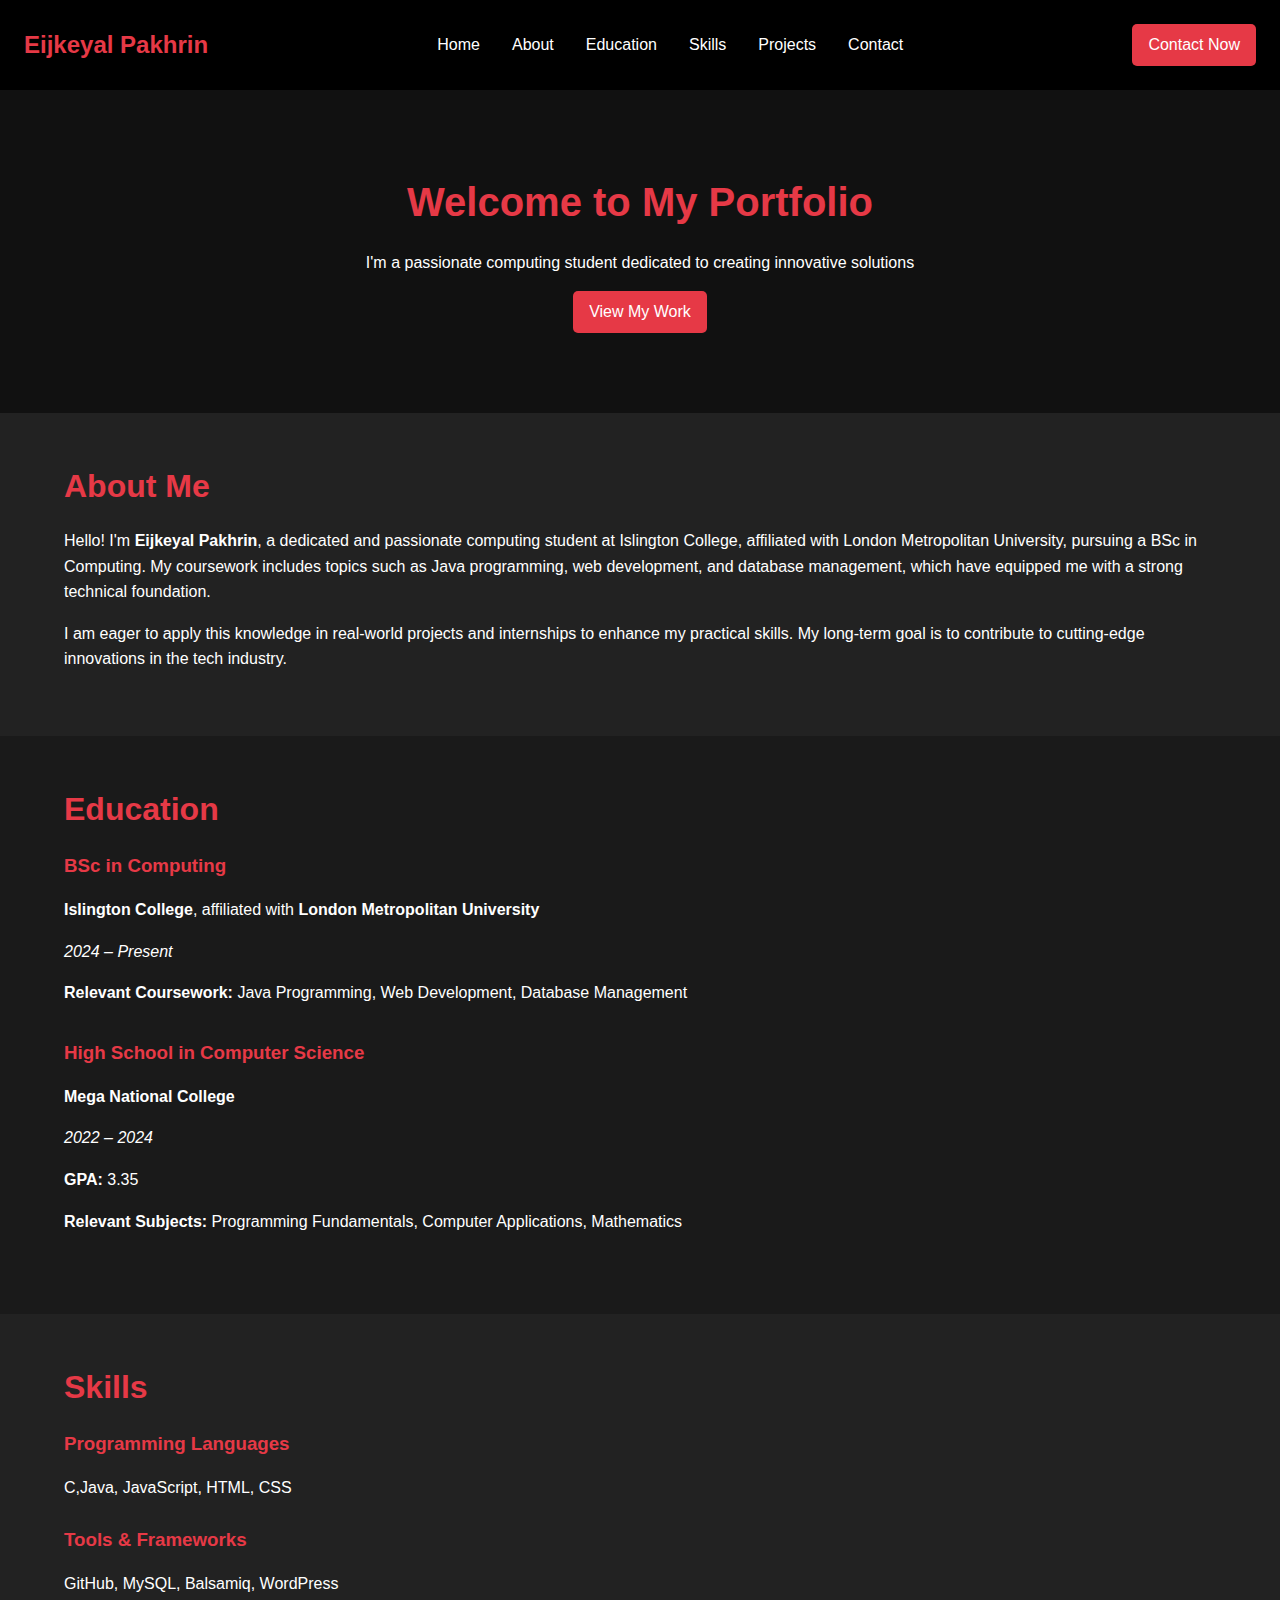
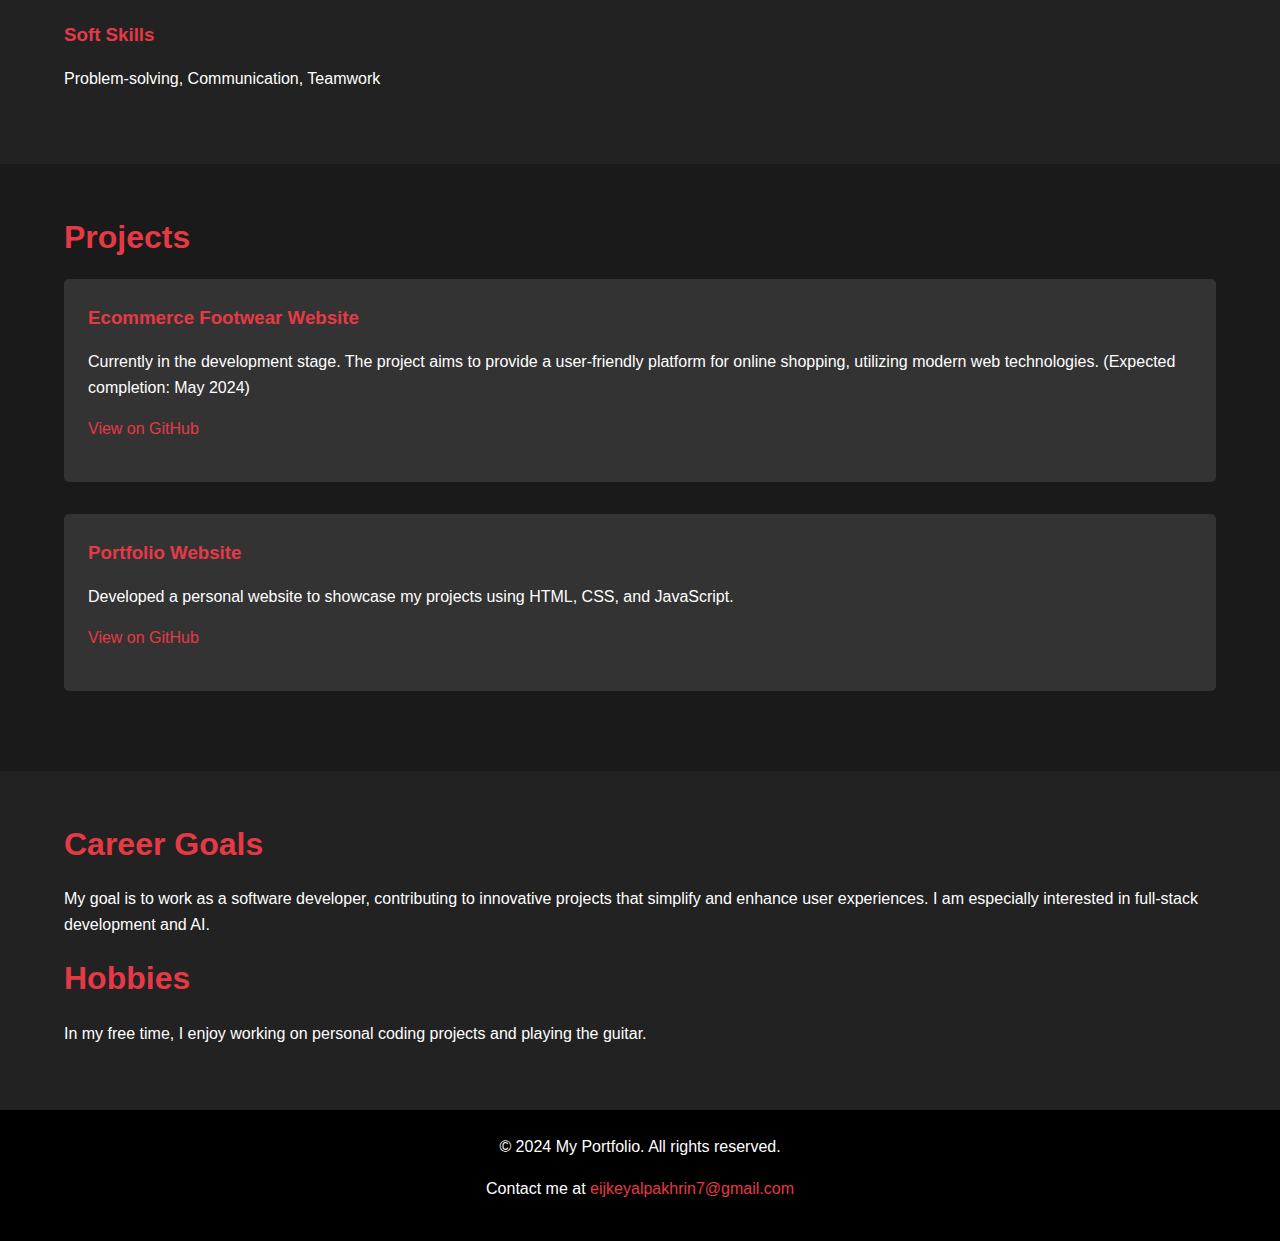
<file: eijkeyalaboutsection.html>
<!DOCTYPE html>
<html lang="en">
<head>
    <meta charset="UTF-8">
    <meta name="viewport" content="width=device-width, initial-scale=1.0">
    <title>Project Portfolio</title>
    <style>
        /* Reset and Base Styles */
        * {
            margin: 0;
            padding: 0;
            box-sizing: border-box;
        }

        body {
            font-family: Arial, sans-serif;
            background-color: #111;
            color: #fff;
            line-height: 1.6;
        }

        /* Typography */
        h1, h2, h3 {
            color: #e63946;
            margin-bottom: 1rem;
        }

        h1 {
            font-size: 2.5rem;
        }

        h2 {
            font-size: 2rem;
        }

        p {
            margin-bottom: 1rem;
        }

        /* Layout */
        section {
            padding: 3rem 1.5rem;
        }

        .container {
            max-width: 1200px;
            margin: 0 auto;
            padding: 0 1.5rem;
        }

        /* Navbar */
        nav {
            display: flex;
            justify-content: space-between;
            align-items: center;
            padding: 1.5rem;
            background-color: #000;
            position: sticky;
            top: 0;
            z-index: 100;
        }

        .logo {
            font-size: 1.5rem;
            font-weight: bold;
            color: #e63946;
        }

        .nav-links {
            display: flex;
            list-style: none;
        }

        .nav-links li {
            margin: 0 1rem;
        }

        .nav-links a {
            color: #fff;
            text-decoration: none;
            transition: color 0.3s;
        }

        .nav-links a:hover {
            color: #e63946;
        }

        .btn {
            display: inline-block;
            background-color: #e63946;
            color: #fff;
            padding: 0.5rem 1rem;
            border-radius: 5px;
            text-decoration: none;
            transition: background-color 0.3s;
        }

        .btn:hover {
            background-color: #d62828;
        }

        /* Hero Section */
        .hero {
            text-align: center;
            padding: 5rem 1.5rem;
            background-color: #111;
        }

        /* About Section */
        .about {
            background-color: #222;
        }

        /* Education Section */
        .education {
            background-color: #1a1a1a;
        }

        .education-item {
            margin-bottom: 2rem;
        }

        /* Skills Section */
        .skills {
            background-color: #222;
        }

        .skills-category {
            margin-bottom: 1.5rem;
        }

        /* Projects Section */
        .projects {
            background-color: #1a1a1a;
        }

        .project-item {
            margin-bottom: 2rem;
            padding: 1.5rem;
            background-color: #333;
            border-radius: 5px;
        }

        /* Goals & Hobbies Section */
        .goals-hobbies {
            background-color: #222;
        }

        /* Footer */
        footer {
            text-align: center;
            padding: 1.5rem;
            background-color: #000;
        }

        footer a {
            color: #e63946;
            text-decoration: none;
        }

        footer a:hover {
            text-decoration: underline;
        }
    </style>
</head>
<body>
    <!-- Navbar -->
    <nav>
        <div class="logo">Eijkeyal Pakhrin</div>
        <ul class="nav-links">
            <li><a href="#home">Home</a></li>
            <li><a href="#about">About</a></li>
            <li><a href="#education">Education</a></li>
            <li><a href="#skills">Skills</a></li>
            <li><a href="#projects">Projects</a></li>
            <li><a href="#contact">Contact</a></li>
        </ul>
        <a href="#contact" class="btn">Contact Now</a>
    </nav>

    <!-- Hero Section -->
    <section class="hero">
        <div class="container">
            <h1>Welcome to My Portfolio</h1>
            <p>I'm a passionate computing student dedicated to creating innovative solutions</p>
            <a href="#projects" class="btn">View My Work</a>
        </div>
    </section>

    <!-- About Section -->
    <section id="about" class="about">
        <div class="container">
            <h2>About Me</h2>
            <p>
                Hello! I'm <strong>Eijkeyal Pakhrin</strong>, a dedicated and passionate computing student at Islington College, 
                affiliated with London Metropolitan University, pursuing a BSc in Computing. My coursework includes topics 
                such as Java programming, web development, and database management, which have equipped me with a strong 
                technical foundation.
            </p>
            <p>
                I am eager to apply this knowledge in real-world projects and internships to enhance my practical skills. 
                My long-term goal is to contribute to cutting-edge innovations in the tech industry.
            </p>
        </div>
    </section>

    <!-- Education Section -->
    <section id="education" class="education">
        <div class="container">
            <h2>Education</h2>
            
            <div class="education-item">
                <h3>BSc in Computing</h3>
                <p><strong>Islington College</strong>, affiliated with <strong>London Metropolitan University</strong></p>
                <p><em>2024 – Present</em></p>
                <p><strong>Relevant Coursework:</strong> Java Programming, Web Development, Database Management</p>
            </div>
            
            <div class="education-item">
                <h3>High School in Computer Science</h3>
                <p><strong>Mega National College</strong></p>
                <p><em>2022 – 2024</em></p>
                <p><strong>GPA:</strong> 3.35</p>
                <p><strong>Relevant Subjects:</strong> Programming Fundamentals, Computer Applications, Mathematics</p>
            </div>
        </div>
    </section>

    <!-- Skills Section -->
    <section id="skills" class="skills">
        <div class="container">
            <h2>Skills</h2>
            
            <div class="skills-category">
                <h3>Programming Languages</h3>
                <p>C,Java, JavaScript, HTML, CSS</p>
            </div>
            
            <div class="skills-category">
                <h3>Tools & Frameworks</h3>
                <p>GitHub, MySQL, Balsamiq, WordPress</p>
            </div>
            
            <div class="skills-category">
                <h3>Soft Skills</h3>
                <p>Problem-solving, Communication, Teamwork</p>
            </div>
        </div>
    </section>

    <!-- Projects Section -->
    <section id="projects" class="projects">
        <div class="container">
            <h2>Projects</h2>
            <div class="project-item">
                 <h3>Ecommerce Footwear Website</h3>
                <p>Currently in the development stage. The project aims to provide a user-friendly platform for online shopping, utilizing modern web technologies. (Expected completion: May 2024)
             </p>
        <p>
        <a href="https://github.com/Eijkeyal/Final-Product/tree/main/New_folder" target="_blank" style="color: #e63946; text-decoration: none;">
            View on GitHub
        </a>
    </p>
</div>

<div class="project-item">
    <h3>Portfolio Website</h3>
    <p>
        Developed a personal website to showcase my projects using HTML, CSS, and JavaScript.
    </p>
    <p>
        <a href="https://github.com/your-username/portfolio-website" target="_blank" style="color: #e63946; text-decoration: none;">
            View on GitHub
        </a>
    </p>
</div>
    </section>

    <!-- Goals & Hobbies Section -->
    <section class="goals-hobbies">
        <div class="container">
            <div class="goals">
                <h2>Career Goals</h2>
                <p>
                    My goal is to work as a software developer, contributing to innovative projects that simplify 
                    and enhance user experiences. I am especially interested in full-stack development and AI.
                </p>
            </div>
            
            <div class="hobbies">
                <h2>Hobbies</h2>
                <p>In my free time, I enjoy working on personal coding projects and playing the guitar.</p>
            </div>
        </div>
    </section>

    <!-- Footer -->
    <footer id="contact">
        <div class="container">
            <p>&copy; 2024 My Portfolio. All rights reserved.</p>
            <p>Contact me at <a href="../about/eijkeyalcontact.html">eijkeyalpakhrin7@gmail.com</a></p>
        </div>
    </footer>
</body>
</html>
</file>
